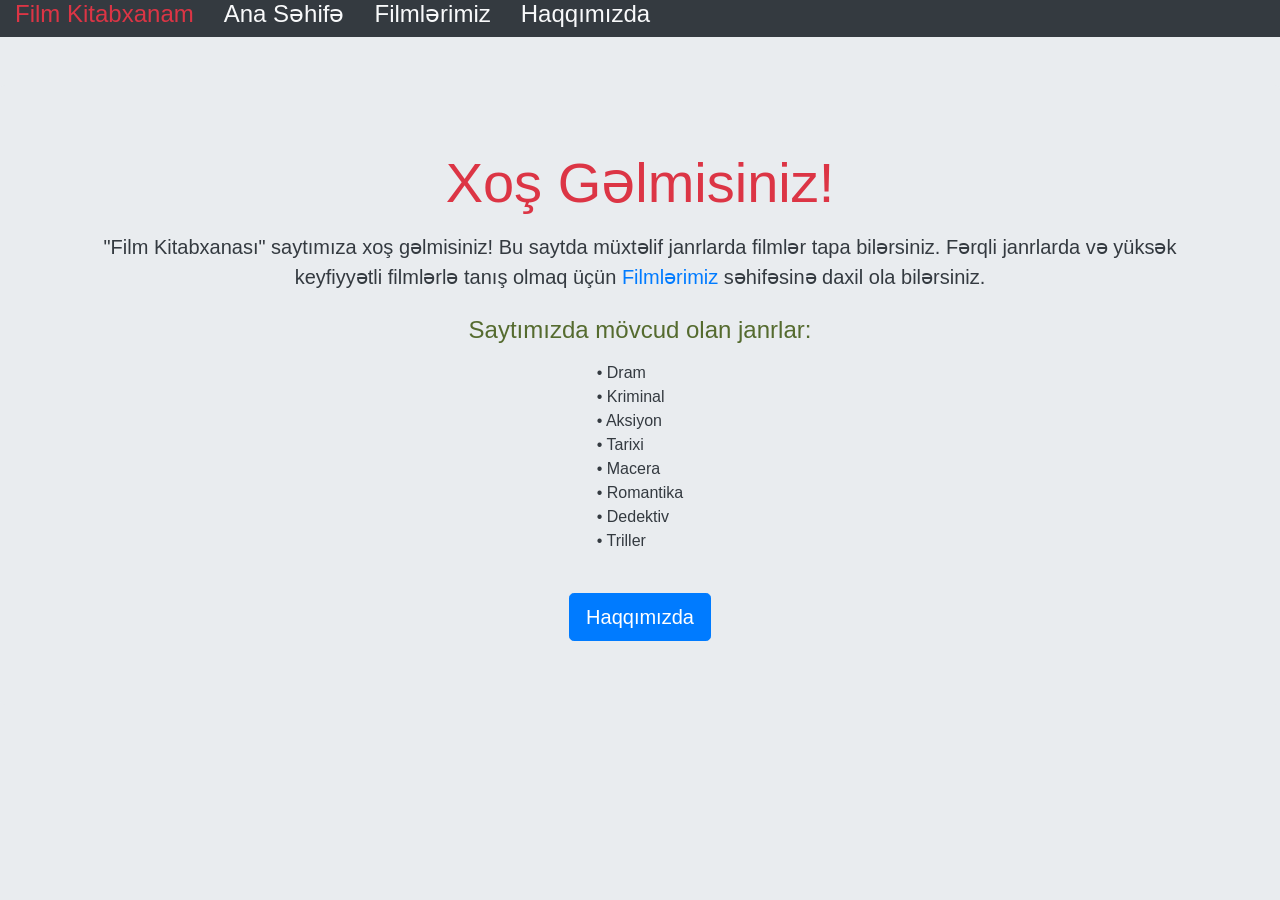
<file: my-movie-library/index.html>
<!doctype html>
<html lang="en">
  <head>
    <meta charset="utf-8">
    <meta name="viewport" content="width=device-width, initial-scale=1, shrink-to-fit=no">
    
    <link rel="stylesheet" href="https://cdn.jsdelivr.net/npm/bootstrap@4.6.2/dist/css/bootstrap.min.css" integrity="sha384-xOolHFLEh07PJGoPkLv1IbcEPTNtaed2xpHsD9ESMhqIYd0nLMwNLD69Npy4HI+N" crossorigin="anonymous">
    <title>Film Kitabxanam</title>
    
  </head>
  <body style="background-color:#E9ECEF; color; white;">
    <div class="container-fluid bg-dark">
        <div class="row">
          <div class="col-auto">
             <h4><a class="text-danger" href="index.html">Film Kitabxanam</a></h4>
          </div>
          <div class="col-auto">
             <h4><a class="text-light" href="index.html">Ana Səhifə</a></h4>
          </div>
          <div class="col-auto">
             <h4><a class="text-light" href="movies.html">Filmlərimiz</a></h4>
          </div>
          <div class="col-auto">
             <h4><a class="text-light" href="about-us.html">Haqqımızda</a></h4>
          </div>
        </div>
    </div>
    <div class="jumbotron text-center mt-5" style="background-color: #E9ECEF;">
  <div class="container">
    
    <h1 class="display-4 text-danger">Xoş Gəlmisiniz!</h1>
    
    <p class="lead text-dark mt-3">
      "Film Kitabxanası" saytımıza xoş gəlmisiniz! Bu saytda müxtəlif janrlarda filmlər tapa bilərsiniz. 
      Fərqli janrlarda və yüksək keyfiyyətli filmlərlə tanış olmaq üçün 
      <a href="movies.html" class="text-primary">Filmlərimiz</a> səhifəsinə daxil ola bilərsiniz.
    </p>
    
    <div class="my-4 text-dark">
      <h4 style="color: darkolivegreen;">Saytımızda mövcud olan janrlar:</h4>
      <ul class="list-unstyled d-inline-block text-left mt-2">
        <li>• Dram</li>
        <li>• Kriminal</li>
        <li>• Aksiyon</li>
        <li>• Tarixi</li>
        <li>• Macera</li>
        <li>• Romantika</li>
        <li>• Dedektiv</li>
        <li>• Triller</li>
      </ul>
    </div>
    
    <div class="mt-4">
      <a href="about-us.html" class="btn btn-primary btn-lg">Haqqımızda</a>
    </div>

  </div>
</div>
  </body>
</html>
</file>
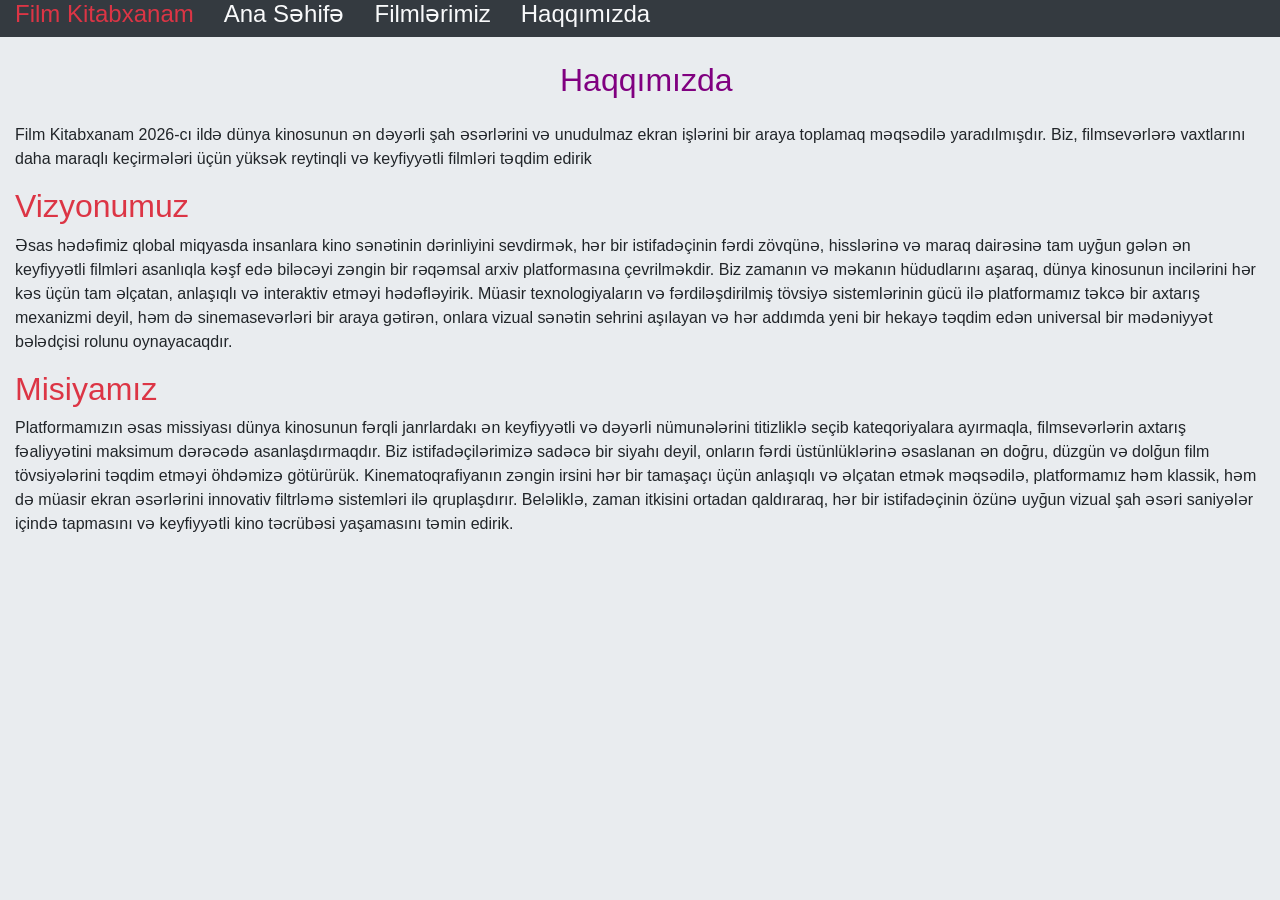
<file: my-movie-library/about-us.html>
<!doctype html>
<html lang="az">
  <head>
    <!-- Required meta tags -->
    <meta charset="utf-8">
    <meta name="viewport" content="width=device-width, initial-scale=1, shrink-to-fit=no">

    <!-- Bootstrap CSS -->
    <link rel="stylesheet" href="https://cdn.jsdelivr.net/npm/bootstrap@4.6.2/dist/css/bootstrap.min.css" integrity="sha384-xOolHFLEh07PJGoPkLv1IbcEPTNtaed2xpHsD9ESMhqIYd0nLMwNLD69Npy4HI+N" crossorigin="anonymous">

    <title>Haqqımızda</title>
  </head>
  <body  style="background-color:#E9ECEF; color; white;">
    <div class="container-fluid bg-dark">
        <div class="row">
          <div class="col-auto">
             <h4><a class="text-danger" href="">Film Kitabxanam</a></h4>
          </div>
          <div class="col-auto">
             <h4><a class="text-light" href="index.html">Ana Səhifə</a></h4>
          </div>
          <div class="col-auto">
             <h4><a class="text-light" href="movies.html">Filmlərimiz</a></h4>
          </div>
          <div class="col-auto">
             <h4><a class="text-light" href="about-us.html">Haqqımızda</a></h4>
          </div>
        </div>
    </div>
    <div class="container mt-4">
      <div class="row">
        <div class="col-md-5"></div>
        <div class="col-md-auto">
          <h2 style="color:purple;">Haqqımızda</h2>
        </div>
        <div class="col-md-5"></div>
      </div>
    </div>
    <div class="container-fluid mt-3">
      <div class="row">
        <div class="col-md-auto">
          <p>Film Kitabxanam 2026-cı ildə dünya kinosunun ən dəyərli şah əsərlərini və unudulmaz ekran işlərini bir araya toplamaq məqsədilə yaradılmışdır. Biz, filmsevərlərə vaxtlarını daha maraqlı keçirmələri üçün yüksək reytinqli və keyfiyyətli filmləri təqdim edirik</p>
        </div>
      </div>
      <div class="row text-danger">
        <div class="col-md-auto">
          <h2>Vizyonumuz</h2>
        </div>
      </div>
      <div class="row">
        <div class="col-md-auto">
          <p>Əsas hədəfimiz qlobal miqyasda insanlara kino sənətinin dərinliyini sevdirmək, hər bir istifadəçinin fərdi zövqünə, hisslərinə və maraq dairəsinə tam uyğun gələn ən keyfiyyətli filmləri asanlıqla kəşf edə biləcəyi zəngin bir rəqəmsal arxiv platformasına çevrilməkdir. Biz zamanın və məkanın hüdudlarını aşaraq, dünya kinosunun incilərini hər kəs üçün tam əlçatan, anlaşıqlı və interaktiv etməyi hədəfləyirik. Müasir texnologiyaların və fərdiləşdirilmiş tövsiyə sistemlərinin gücü ilə platformamız təkcə bir axtarış mexanizmi deyil, həm də sinemasevərləri bir araya gətirən, onlara vizual sənətin sehrini aşılayan və hər addımda yeni bir hekayə təqdim edən universal bir mədəniyyət bələdçisi rolunu oynayacaqdır.</p>
        </div>
      </div>
      <div class="row text-danger">
        <div class="col-md-auto">
          <h2>Misiyamız</h2>
        </div>
      </div>
      <div class="row">
        <div class="col-md-auto">
          <p>Platformamızın əsas missiyası dünya kinosunun fərqli janrlardakı ən keyfiyyətli və dəyərli nümunələrini titizliklə seçib kateqoriyalara ayırmaqla, filmsevərlərin axtarış fəaliyyətini maksimum dərəcədə asanlaşdırmaqdır. Biz istifadəçilərimizə sadəcə bir siyahı deyil, onların fərdi üstünlüklərinə əsaslanan ən doğru, düzgün və dolğun film tövsiyələrini təqdim etməyi öhdəmizə götürürük. Kinematoqrafiyanın zəngin irsini hər bir tamaşaçı üçün anlaşıqlı və əlçatan etmək məqsədilə, platformamız həm klassik, həm də müasir ekran əsərlərini innovativ filtrləmə sistemləri ilə qruplaşdırır. Beləliklə, zaman itkisini ortadan qaldıraraq, hər bir istifadəçinin özünə uyğun vizual şah əsəri saniyələr içində tapmasını və keyfiyyətli kino təcrübəsi yaşamasını təmin edirik.</p>
        </div>
      </div>
    </div>
  </body>
</html>
</file>
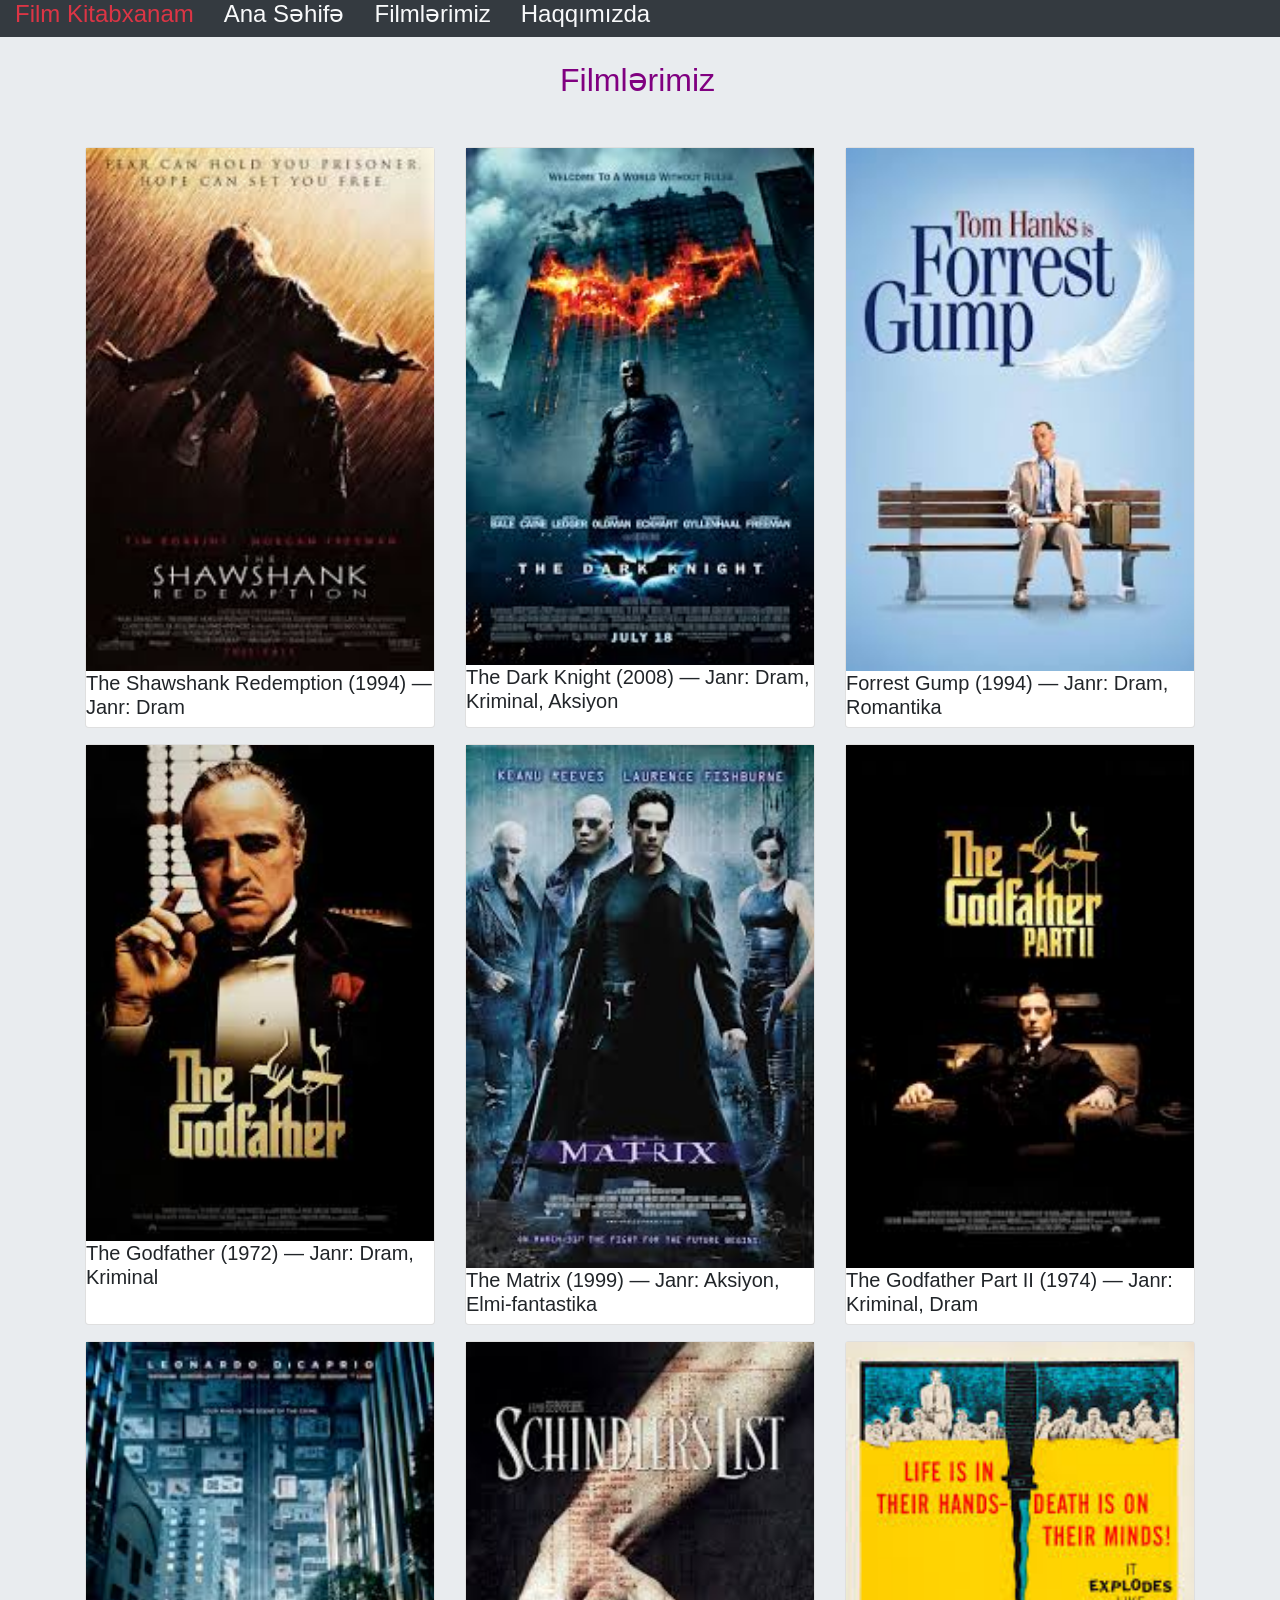
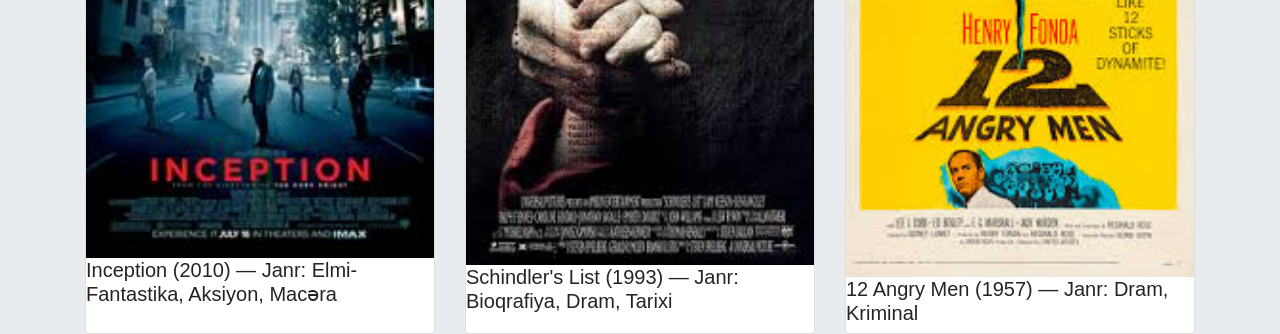
<file: my-movie-library/movies.html>
<!doctype html>
<html lang="az">
  <head>
    <!-- Required meta tags -->
    <meta charset="utf-8">
    <meta name="viewport" content="width=device-width, initial-scale=1, shrink-to-fit=no">

    <!-- Bootstrap CSS -->
    <link rel="stylesheet" href="https://cdn.jsdelivr.net/npm/bootstrap@4.6.2/dist/css/bootstrap.min.css" integrity="sha384-xOolHFLEh07PJGoPkLv1IbcEPTNtaed2xpHsD9ESMhqIYd0nLMwNLD69Npy4HI+N" crossorigin="anonymous">

    <title>Filmlərimiz</title>
  </head>
  <body  style="background-color:#E9ECEF; color; white;"></body>
    <div class="container-fluid bg-dark">
        <div class="row">
          <div class="col-auto">
             <h4><a class="text-danger" href="">Film Kitabxanam</a></h4>
          </div>
          <div class="col-auto">
             <h4><a class="text-light" href="index.html">Ana Səhifə</a></h4>
          </div>
          <div class="col-auto">
             <h4><a class="text-light" href="movies.html">Filmlərimiz</a></h4>
          </div>
          <div class="col-auto">
             <h4><a class="text-light" href="about-us.html">Haqqımızda</a></h4>
          </div>
        </div>
    </div>

    <main>
      <aside class="container mt-4">
      <div class="row">
        <div class="col-md-5"></div>
        <div class="col-md-auto">
          <h2 style="color:purple;">Filmlərimiz</h2>
        </div>
        <div class="col-md-5"></div>
      </  div>
    </asi  de>

      <section class="container mt-4">
        <div class="row mt-3">
          <article class="col-md-4">
            <div class="card h-100">
            <img   src="images/shavwshank.jpg" alt="">
            <h5>The Shawshank Redemption (1994) — Janr: Dram</h5  >
          </div>
          </article    >

            <article class="col-md-4">
              <div class="card h-100">
                <img src="images/darknight.jpg" alt="">
                <h5>The Dark Knight (2008) — Janr: Dram, Kriminal, Aksiyon</h5>
              </div  >
          </article    >

          <article class="col-md-4">
            <div class="card h-100">
              <img src="images/forestjump.jpg" alt="">
              <h5>Forrest Gump (1994) — Janr: Dram, Romantika</h5>
            </div>
          </article>
        </div>
        
        <div class="row mt-3">
          <article class="col-md-4">
          <div class="card h-100">
            <img src="images/godfather.jpg" alt="">
            <h5>The Godfather (1972) — Janr: Dram, Kriminal</h5>
          </div>
          </article>
  
          <article class="col-md-4">
            <div class="card h-100">
              <img src="images/thematrix.jpg" alt="">
              <h5>The Matrix (1999) — Janr: Aksiyon, Elmi-fantastika</h5>
            </div>
          </article>
  
          <article class="col-md-4">
            <div class="card h-100">
              <img src="images/goodfather2.jpg" alt="">
              <h5>The Godfather Part II (1974) — Janr: Kriminal, Dram</h5>
            </div>
          </article>
          
        </div>
  
        <div class="row mt-3">
        <article class="col-md-4">
          <div class="card h-100">
            <img src="images/inception.jpg" alt="">
            <h5>Inception (2010) — Janr: Elmi-Fantastika, Aksiyon, Macəra</h5>
          </div>
          </article>
  
          <article class="col-md-4">
            <div class="card h-100">
              <img src="images/schindler.jpg" alt="">
              <h5>Schindler's List (1993) — Janr: Bioqrafiya, Dram, Tarixi</h5>
            </div>
          </article>
  
          <article class="col-md-4">
            <div class="card h-100">
              <img src="images/12.jpg" alt="">
              <h5>12 Angry Men (1957) — Janr: Dram, Kriminal</h5>
            </div>
          </article>

        </div>
        
      </section>

    </main>
  </body>
</html>
</file>
